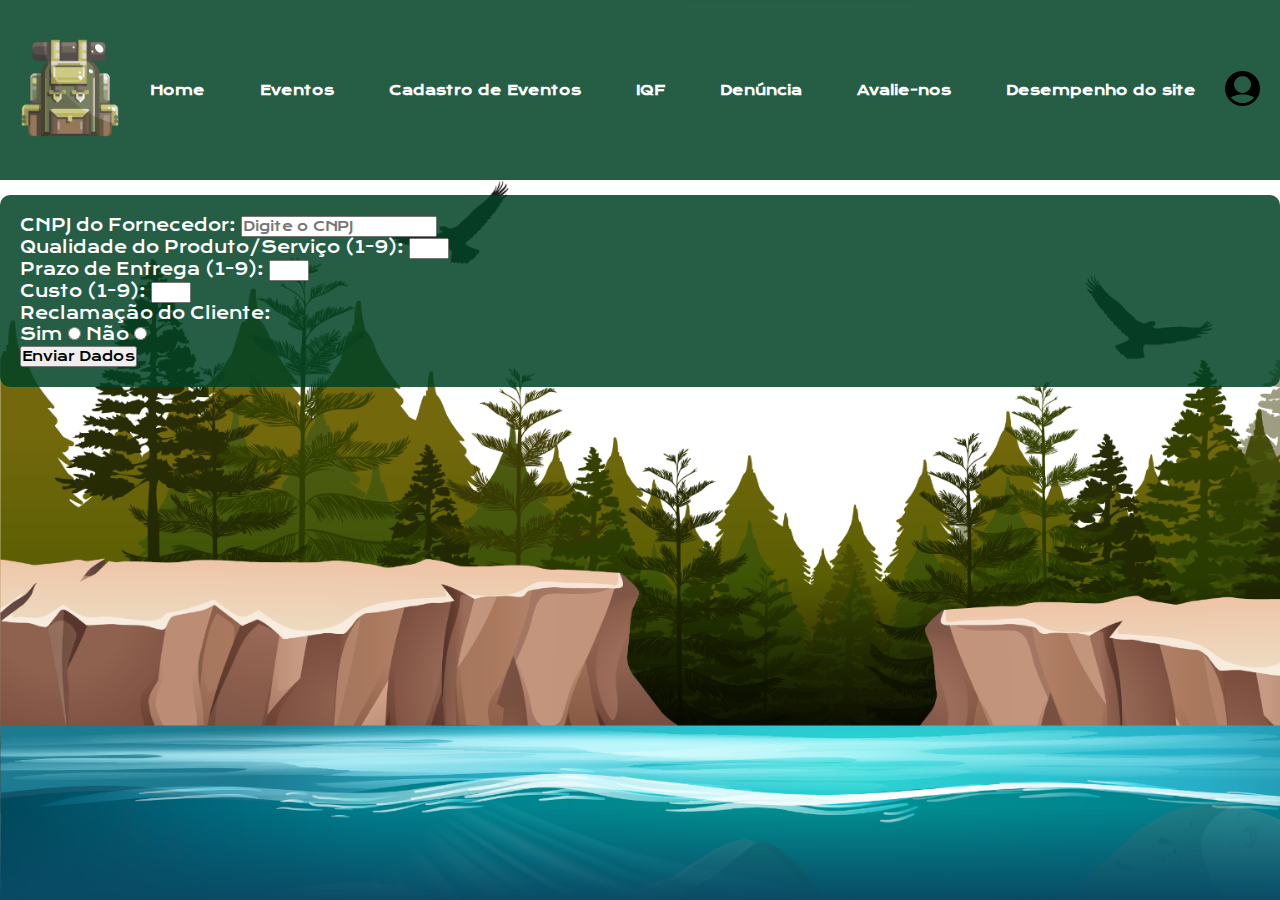
<file: src/front/index.html>
<!DOCTYPE html>
<html lang="en">
<head>
    <meta charset="UTF-8">
    <meta name="viewport" content="width=device-width, initial-scale=1.0">
    <title>Índice de Qualificação do Fornecedor Iqf</title>
    <script src="script.js"></script>
    <link rel="stylesheet" href="home.css">
    <link href="https://cdn.jsdelivr.net/npm/bootstrap@5.3.2/dist/css/bootstrap.min.css" rel="stylesheet" integrity="sha384-T3c6CoIi6uLrA9TneNEoa7RxnatzjcDSCmG1MXxSR1GAsXEV/Dwwykc2MPK8M2HN" crossorigin="anonymous">
    <link rel="stylesheet" href="iqf.css">
     </head>
<body>
    <header class="my_header">

        <div class="my_header_1">
            <a href="#"><img src="home-img/backpack.png" alt="backpack"></a>
        </div>
        <div class="my_header_2">
            <ul>
                <li><strong><a href="home.html">Home</a></strong></li>
                <li><strong><a href="evento.html">Eventos</a></strong></li>
                <li><strong><a href="CadastroFornecedores.html">Cadastro de Eventos</a></strong></li>
                <li><strong><a href="index.html">IQF</a></strong></li>
                <li><strong><a href="SegurancaUsuario.html">Denúncia</a></strong></li>
                <li><strong><a href="avaliacao.html">Avalie-nos</a></strong></li>
                <li><strong><a href="indicador.html">Desempenho do site</a></strong></li>
            </ul>
        </div>
        <script src="https://code.jquery.com/jquery-3.6.0.min.js"></script>
        <script>
            $(document).ready(function () {

                $(".my_header_2 li a").hover(function () {
                    $(this).css("padding", "15px");
                    $(this).css("border-radius", "20px");
                    $(this).css("transition", "all 0.3s");
                }, function () {
                    $(this).css("padding", "");
                    $(this).css("border-radius", "");
                });
            });
        </script>
        <div class="my_header_2_1">

            <div class="dropdown">
                <button class="btn btn-secondary dropdown-toggle" type="button" data-bs-toggle="dropdown"
                    aria-expanded="false">
                    Menu
                </button>
                <ul class="dropdown-menu">
                    <li><strong><a class="dropdown-item" href="home.html">Home</a></strong></li>
                    <li><strong><a class="dropdown-item" href="evento.html">Eventos</a></strong></li>
                    <li><strong><a class="dropdown-item" href="CadastroFornecedores.html">Cadastro de
                                Eventoss</a></strong></li>
                    <li><strong><a class="dropdown-item" href="index.html">IQF</a></strong></li>
                    <li><strong><a class="dropdown-item" href="SegurancaUsuario.html">Denúncia</a></strong></li>
                    <li><strong><a class="dropdown-item" href="avaliacao.html">Avalie-nos</a></strong></li>
                    <li><strong><a class="dropdown-item" href="indicador.html">Desempenho do site</a></strong></li>

                </ul>
            </div>
        </div>

        <div class="my_header_3">
            <a href="usuario.html"><img src="home-img/do-utilizador.png" alt="user-icon"></a>
        </div>

    </header>
            <main class="main_iqf">
                <div class="d-flex justify-content-center">
                    <div class="tabela">
                        <form id="iqfForm" onsubmit="enviarDados(event)">
                            <label for="cnpj">CNPJ do Fornecedor:</label>
                            <input type="text" id="cnpj" placeholder="Digite o CNPJ" maxlength="14" required><br>
                            <label for="quality">Qualidade do Produto/Serviço (1-9):</label>
                            <input type="number" id="quality" min="1" max="9" required><br>
                            <label for="delivery">Prazo de Entrega (1-9):</label>
                            <input type="number" id="delivery" min="1" max="9" required><br>
                            <label for="cost">Custo (1-9):</label>
                            <input type="number" id="cost" min="1" max="9" required><br>
                            <label for="complaint">Reclamação do Cliente:</label>
                            <div>
                                <label for="complaintYes">Sim</label>
                                <input type="radio" id="complaintYes" name="complaint" value="true" required>
                                <label for="complaintNo">Não</label>
                                <input type="radio" id="complaintNo" name="complaint" value="false" required>
                            </div>
                            <button type="submit">Enviar Dados</button>
                        </form>
                    </div>
                        </div>
            </main>

       
    
     <script src="https://cdn.jsdelivr.net/npm/bootstrap@5.3.2/dist/js/bootstrap.bundle.min.js" integrity="sha384-C6RzsynM9kWDrMNeT87bh95OGNyZPhcTNXj1NW7RuBCsyN/o0jlpcV8Qyq46cDfL" crossorigin="anonymous"></script>
 
</body>
</html>
</file>
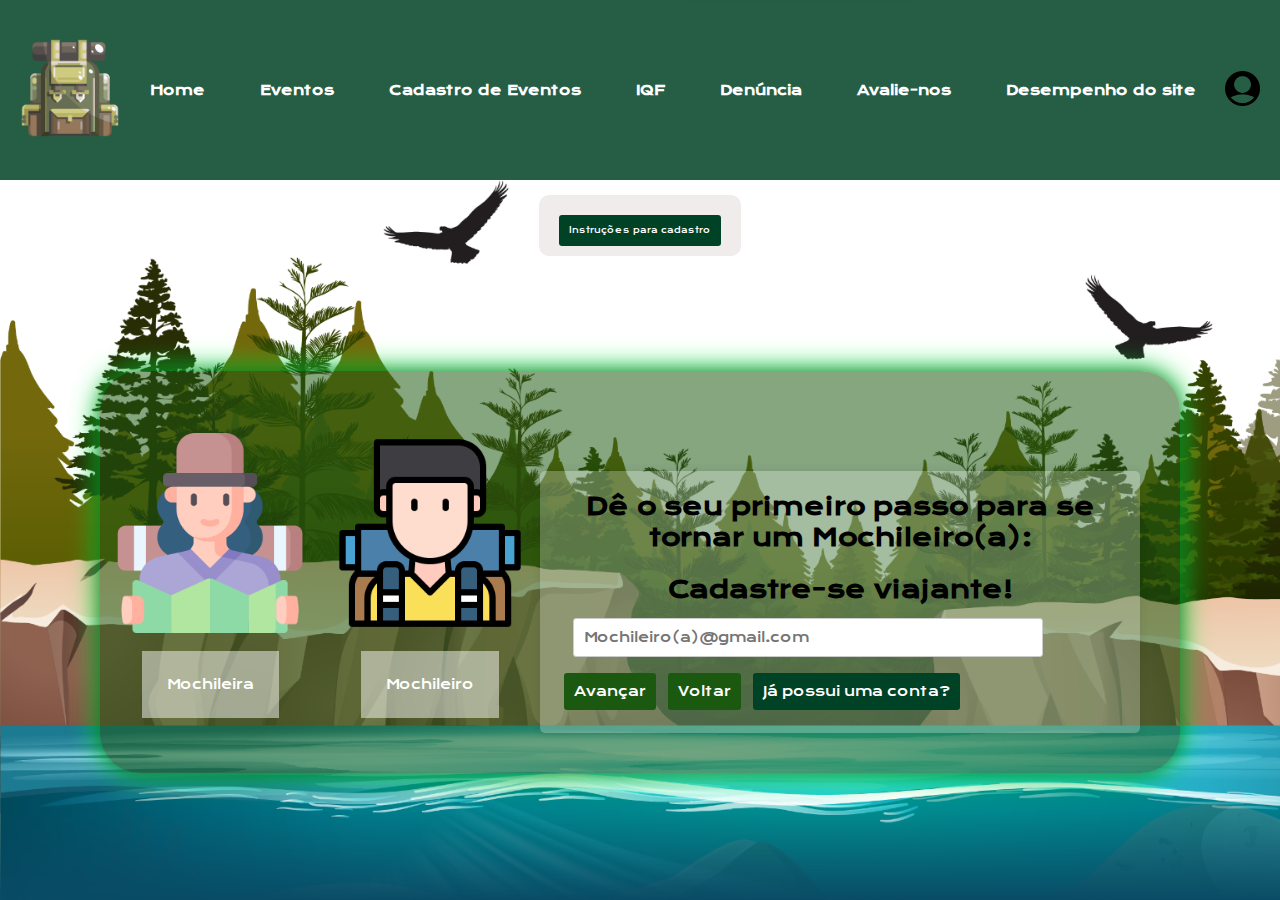
<file: src/front/cadastro.html>
<!DOCTYPE html>
<html lang="pt-br">

<head>
    <meta charset="UTF-8">
    <meta name="viewport" content="width=device-width, initial-scale=1.0">
    <title>Mochileiros On-line - Cadastro</title>

    <link rel="stylesheet" href="cadastro.css">
    <link rel="stylesheet" href="home.css">
    <link href="https://cdn.jsdelivr.net/npm/bootstrap@5.3.2/dist/css/bootstrap.min.css" rel="stylesheet"
        integrity="sha384-T3c6CoIi6uLrA9TneNEoa7RxnatzjcDSCmG1MXxSR1GAsXEV/Dwwykc2MPK8M2HN" crossorigin="anonymous">
</head>

<body class="cadastro-page">
    <header class="my_header">

        <div class="my_header_1">
            <a href="#"><img src="home-img/backpack.png" alt="backpack"></a>
        </div>
        <div class="my_header_2">
            <ul>
                <li><strong><a href="home.html">Home</a></strong></li>
                <li><strong><a href="evento.html">Eventos</a></strong></li>
                <li><strong><a href="CadastroFornecedores.html">Cadastro de Eventos</a></strong></li>
                <li><strong><a href="index.html">IQF</a></strong></li>
                <li><strong><a href="SegurancaUsuario.html">Denúncia</a></strong></li>
                <li><strong><a href="avaliacao.html">Avalie-nos</a></strong></li>
                <li><strong><a href="indicador.html">Desempenho do site</a></strong></li>
            </ul>
        </div>
        <script src="https://code.jquery.com/jquery-3.6.0.min.js"></script>
        <script>
            $(document).ready(function () {

                $(".my_header_2 li a").hover(function () {
                    $(this).css("padding", "15px");
                    $(this).css("border-radius", "20px");
                    $(this).css("transition", "all 0.3s");
                }, function () {
                    $(this).css("padding", "");
                    $(this).css("border-radius", "");
                });
            });
        </script>
        <div class="my_header_2_1">

            <div class="dropdown">
                <button class="btn btn-secondary dropdown-toggle" type="button" data-bs-toggle="dropdown"
                    aria-expanded="false">
                    Menu
                </button>
                <ul class="dropdown-menu">
                    <li><strong><a class="dropdown-item" href="home.html">Home</a></strong></li>
                    <li><strong><a class="dropdown-item" href="evento.html">Eventos</a></strong></li>
                    <li><strong><a class="dropdown-item" href="CadastroFornecedores.html">Cadastro de
                                Eventoss</a></strong></li>
                    <li><strong><a class="dropdown-item" href="index.html">IQF</a></strong></li>
                    <li><strong><a class="dropdown-item" href="SegurancaUsuario.html">Denúncia</a></strong></li>
                    <li><strong><a class="dropdown-item" href="avaliacao.html">Avalie-nos</a></strong></li>
                    <li><strong><a class="dropdown-item" href="indicador.html">Desempenho do site</a></strong></li>

                </ul>
            </div>
        </div>

        <div class="my_header_3">
            <a href="usuario.html"><img src="home-img/do-utilizador.png" alt="user-icon"></a>
        </div>

    </header>

    <div style="display: flex; justify-content: center; align-items: center;">


        <div class="instrucoes-container">
            <button id="mostrar-instrucoes-button">Instruções para cadastro</button>
            <div id="instrucoes-text" class="hidden">
                <h3>Instruções para Cadastro</h3>
                <p>Bem-vindo ao nosso sistema de cadastro no Mochileiros On-line! Para se tornar um Mochileiro(a), siga
                    estas etapas:</p>

                <ol>
                    <li>Escolha o seu gênero: Selecione se você é um <strong>Mochileiro</strong> ou uma
                        <strong>Mochileira</strong> clicando no botão correspondente.
                    </li>

                    <li>Preencha seus dados: Preencha os campos obrigatórios do formulário com as seguintes informações:
                        <ul>
                            <li><strong>Email:</strong> Insira um endereço de email válido, como "mochileiro@gmail.com".
                            </li>
                            <li><strong>CPF:</strong> Digite o seu CPF.</li>
                            <li><strong>Nome:</strong> Informe o seu nome completo.</li>
                            <li><strong>Estado:</strong> Especifique o estado onde você reside.</li>
                            <li><strong>Cidade:</strong> Informe a sua cidade atual.</li>
                            <li><strong>Senha:</strong> Escolha uma senha segura para acessar a sua conta.</li>
                        </ul>
                    </li>

                    <li>Avançar e voltar: Use os botões "Avançar" e "Voltar" para navegar entre os campos do formulário.
                        Certifique-se de preencher todos os campos corretamente.</li>

                    <li>Concluir o cadastro: Quando todos os campos estiverem preenchidos corretamente, o botão
                        "Cadastrar" estará disponível. Clique nele para finalizar o seu cadastro.</li>
                </ol>

                <p>Após o cadastro, você poderá explorar eventos, serviços e muito mais! Se você já possui uma conta,
                    clique no botão "Já possui uma conta?" para fazer login.</p>
            </div>
        </div>
        </section>
    </div>





    <main class="main">
        <div class="main_1">

            <div class="main_1_1">

                <div class="main_1_2">

                    <div>
                        <img src="viajantes/homem.png" alt="">
                    </div>
                    <div class="viajante_mulher"><button>Mochileira</button></div>
                </div>
                <div class="main_1_2">
                    <div class="main_1_2_2">
                        <img src="viajantes/mulher.png" alt="">
                    </div>
                    <div class="viajante_homem"><button>Mochileiro</button></div>
                </div>
            </div>
        </div>

        <div class="container">
            <h2>Dê o seu primeiro passo para se tornar um Mochileiro(a): </h2>
            <br>
            <h2>
                <strong>Cadastre-se viajante!</strong>
            </h2>
            <form id="registration-form" action="minhaConta.html" method="post">
                <input type="text" id="email" name="email" placeholder="Mochileiro(a)@gmail.com" required
                    class="visible">

                <input type="text" id="cpf" name="cpf" placeholder="123.456.789-00">
                <input type="text" id="nome" name="nome" placeholder="Nome do Mochileiro(a)">
                <input type="text" id="estado" name="estado" placeholder="Estado">
                <input type="text" id="cidade" name="cidade" placeholder="Cidade">
                <input type="password" id="senha" name="senha" placeholder="Senha">
                <button id="avancar-button">Avançar</button>
                <button id="voltar-button">Voltar</button>
                <button type="submit" id="cadastrar-button" class="hidden">Cadastrar</button>

                <button id="ja-possui-conta-button"><a href="entrar.html">Já possui uma conta?</a></button>
            </form>

        </div>
    </main>
    <script>
        document.getElementById("mostrar-instrucoes-button").addEventListener("click", function () {
            const instrucoesText = document.getElementById("instrucoes-text");

            if (instrucoesText.style.display === "none" || instrucoesText.style.display === "") {
                instrucoesText.style.display = "block";
                instrucoesText.classList.add("fade-in"); // Adiciona uma classe para a animação
            } else {
                instrucoesText.style.display = "none";
            }
        });

    </script>
    <script>
        document.addEventListener("DOMContentLoaded", function () {
            const form = document.getElementById("registration-form");
            const campos = form.querySelectorAll("input[type='text'], input[type='password']");
            const avancarButton = document.getElementById("avancar-button");
            const voltarButton = document.getElementById("voltar-button");
            const cadastrarButton = document.getElementById("cadastrar-button");
            let campoAtual = 0;

            avancarButton.addEventListener("click", function (event) {
                event.preventDefault();

                if (campoAtual === campos.length - 1) {
                    alert("Clique em 'Cadastrar' para finalizar o cadastro.");
                } else {
                    campos[campoAtual].classList.remove("visible");
                    campoAtual++;

                    if (campoAtual < campos.length) {
                        campos[campoAtual].classList.add("visible");
                    }
                }


                if (campoAtual === 5) {
                    avancarButton.style.display = "none";
                }


                if (campoAtual > 0) {
                    voltarButton.style.display = "block";
                }


                if (campoAtual === campos.length - 1) {
                    cadastrarButton.classList.remove("hidden");
                }
            });

            voltarButton.addEventListener("click", function (event) {
                event.preventDefault();

                if (campoAtual > 0) {
                    campos[campoAtual].classList.remove("visible");
                    campoAtual--;
                    campos[campoAtual].classList.add("visible");
                }


                cadastrarButton.classList.add("hidden");


                avancarButton.style.display = "block";


                if (campoAtual === 0) {
                    voltarButton.style.display = "none";
                }
            });
        });

    </script>

    <script>
        const form = document.getElementById("registration-form");
        const campos = form.querySelectorAll("input[type='text'], input[type='password']");
        const avancarButton = document.getElementById("avancar-button");
        const voltarButton = document.getElementById("voltar-button");
        const jaPossuiContaButton = document.getElementById("ja-possui-conta-button");
        let campoAtual = 0;

        avancarButton.addEventListener("click", function (event) {
            event.preventDefault();

            if (campoAtual === campos.length - 1) {
                alert("Clique em 'Cadastrar' para finalizar o cadastro.");
            } else {
                campos[campoAtual].classList.remove("visible");
                campoAtual++;

                if (campoAtual < campos.length) {
                    campos[campoAtual].classList.add("visible");
                }
            }
        });

        voltarButton.addEventListener("click", function (event) {
            event.preventDefault();

            if (campoAtual > 0) {
                campos[campoAtual].classList.remove("visible");
                campoAtual--;
                campos[campoAtual].classList.add("visible");
            }
        });



    </script>



    <script>
        const viajanteMulherButton = document.querySelector(".viajante_mulher button");
        const viajanteHomemButton = document.querySelector(".viajante_homem button");
        const main = document.querySelector(".main");
        const header = document.querySelector(".my_header");
        const entrarButton = document.getElementById("entrar-button");
        const cadastrarButton = document.getElementById("cadastrar-button");

        const mochileiraImage = document.getElementById("mochileira-image");
        const mochileiroImage = document.getElementById("mochileiro-image");

        viajanteMulherButton.addEventListener("click", function () {
            main.style.backgroundColor = "rgba(129, 37, 235, 0.472)";
            header.style.backgroundColor = "rgba(129, 37, 235, 0.472)";
            entrarButton.style.backgroundColor = "rgba(129, 37, 235, 0.472)";
            cadastrarButton.style.backgroundColor = "rgba(129, 37, 235, 0.472)";


            mochileiraImage.style.display = "block";
            mochileiroImage.style.display = "none";
        });

        viajanteHomemButton.addEventListener("click", function () {
            main.style.backgroundColor = "rgba(1, 149, 255, 0.384)";
            header.style.backgroundColor = "rgba(1, 149, 255, 0.384)";
            entrarButton.style.backgroundColor = "rgba(1, 149, 255, 0.384)";
            cadastrarButton.style.backgroundColor = "rgba(1, 149, 255, 0.384)";


            mochileiroImage.style.display = "block";
            mochileiraImage.style.display = "none";
        });
    </script>



    <script>
        function validarTodasInformacoes() {
            if (
                validarCidadeForm() &&
                validarCidadeServicoForm() &&
                validarEventoForm() &&
                validarFornecedorForm() &&
                validarTipoServicoForm()
            ) {
                alert("Todas as informações foram confirmadas com sucesso!");
                return true;
            }
            alert("Por favor, preencha todos os campos corretamente antes de confirmar as informações.");
            return false;
        }

        function validarCidadeForm() {
            const cidadeInput = document.getElementById("cidade");
            if (cidadeInput.value.trim() === "") {
                alert("Por favor, preencha o campo Cidade do evento.");
                return false;
            }
            return true;
        }

        function validarCidadeServicoForm() {
            const cidadeServicoInput = document.getElementById("cidadeServico");
            if (cidadeServicoInput.value.trim() === "") {
                alert("Por favor, preencha o campo Cidade de prestação de serviço.");
                return false;
            }
            return true;
        }

        function validarEventoForm() {
            const nomeEventoInput = document.getElementById("nomeEvento");
            const descricaoEventoInput = document.getElementById("descricaoEvento");
            const dataEventoInput = document.getElementById("dataEvento");
            const horaEventoInput = document.getElementById("horaEvento");
            const localEventoInput = document.getElementById("localEvento");
            const tipoEventoInput = document.getElementById("tipoEvento");

            if (nomeEventoInput.value.trim() === "" ||
                descricaoEventoInput.value.trim() === "" ||
                dataEventoInput.value === "" ||
                horaEventoInput.value === "" ||
                localEventoInput.value.trim() === "" ||
                tipoEventoInput.value.trim() === "") {
                alert("Por favor, preencha todos os campos do formulário de evento.");
                return false;
            }
            return true;
        }

        function validarFornecedorForm() {
            const nomeEmpresaInput = document.getElementById("nomeEmpresa");
            const contatoInput = document.getElementById("contato");
            const emailInput = document.getElementById("email");
            const localEmpresaInput = document.getElementById("localEmpresa");
            const servicoOferecidoInput = document.getElementById("servicoOferecido");

            if (nomeEmpresaInput.value.trim() === "" ||
                contatoInput.value.trim() === "" ||
                emailInput.value.trim() === "" ||
                localEmpresaInput.value.trim() === "" ||
                servicoOferecidoInput.value.trim() === "") {
                alert("Por favor, preencha todos os campos do formulário de fornecedor.");
                return false;
            }

            const contatoValue = contatoInput.value.replace(/\D/g, ''); 
            if (contatoValue.length !== 11) {
                alert("O campo Contato deve ter 11 dígitos numéricos.");
                return false;
            }

            return true;
        }

        function validarTipoServicoForm() {
            const servicoOferecidoInput = document.getElementById("servicoOferecido");
            if (servicoOferecidoInput.value.trim() === "") {
                alert("Por favor, forneça informações sobre os tipos de serviços oferecidos.");
                return false;
            }
            return true;
        }
    </script>

    <script>
        document.getElementById("registration-form").addEventListener("submit", async function (event) {
            event.preventDefault();

            const email = document.getElementById("email").value;
            const cpf = document.getElementById("cpf").value;
            const nome = document.getElementById("nome").value;
            const estado = document.getElementById("estado").value;
            const cidade = document.getElementById("cidade").value;
            const senha = document.getElementById("senha").value;

            const formData = {
                email: email,
                cpf: cpf,
                nome: nome,
                estado: estado,
                cidade: cidade,
                senha: senha
            };

            try {
                const response = await fetch("http://localhost:8080/cadastros", {
                    method: "POST",
                    headers: {
                        "Content-Type": "application/json",
                    },
                    body: JSON.stringify(formData),
                });

                if (response.status === 200) {
                    alert("Cadastro bem-sucedido!");

                    window.location.href = "home.html";
                } else {
                    alert("Falha ao cadastrar. Verifique os dados e tente novamente.");
                }
            } catch (error) {
                alert("Erro de rede. Tente novamente mais tarde.");
                console.error("Erro de rede: " + error.message);
            }
        });
    </script>





    <script src="https://cdn.jsdelivr.net/npm/@popperjs/core@2.11.8/dist/umd/popper.min.js"
        integrity="sha384-I7E8VVD/ismYTF4hNIPjVp/Zjvgyol6VFvRkX/vR+Vc4jQkC+hVqc2pM8ODewa9r"
        crossorigin="anonymous"></script>
    <script src="https://cdn.jsdelivr.net/npm/bootstrap@5.3.2/dist/js/bootstrap.min.js"
        integrity="sha384-BBtl+eGJRgqQAUMxJ7pMwbEyER4l1g+O15P+16Ep7Q9Q+zqX6gSbd85u4mG4QzX+"
        crossorigin="anonymous"></script>
</body>

</html>
</file>
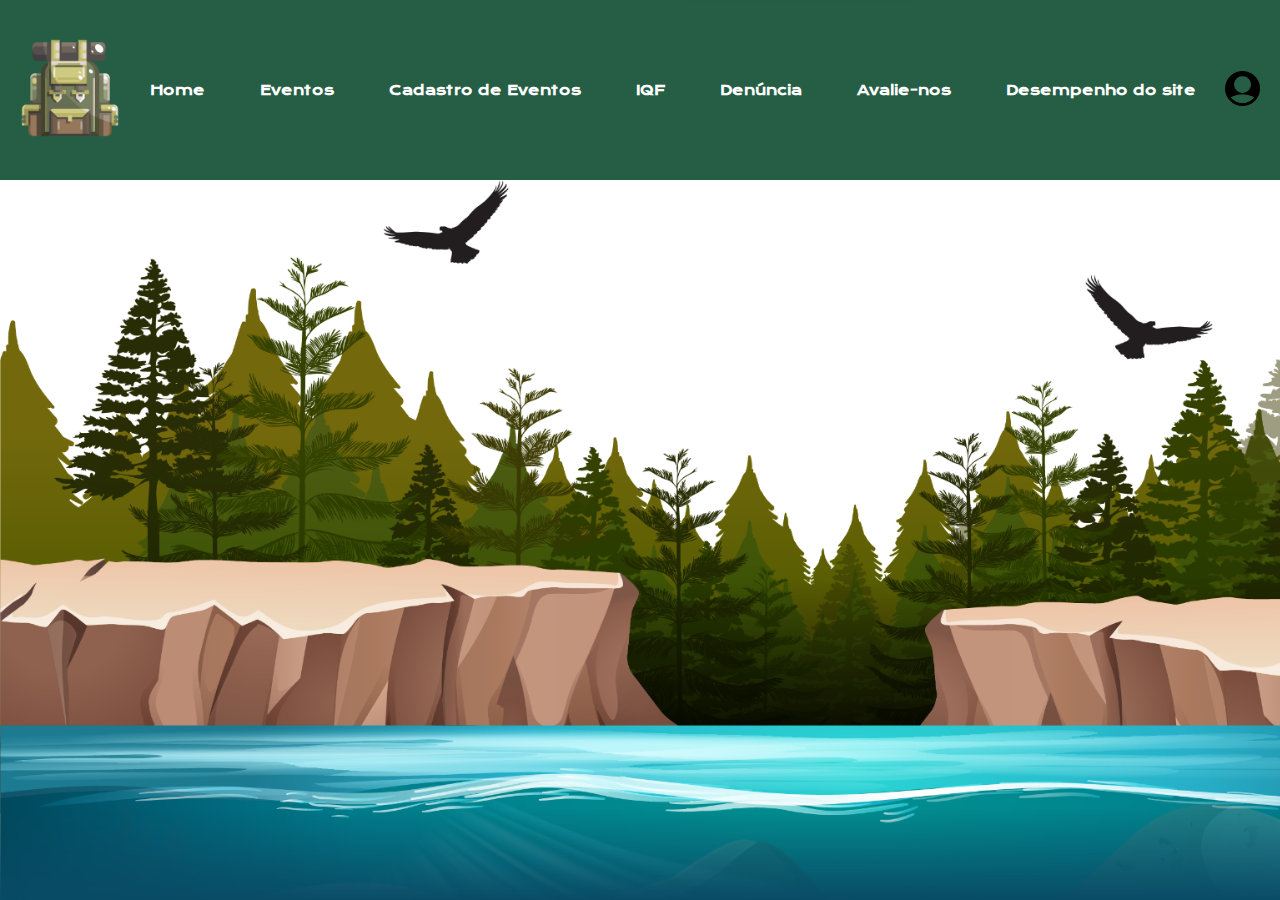
<file: src/front/evento.html>
<!DOCTYPE html>
<html lang="en">

<head>
    <meta charset="UTF-8">
    <meta name="viewport" content="width=device-width, initial-scale=1.0">
    <title>Event Cards</title>
    <link rel="stylesheet" href="evento.css">
    <link rel="stylesheet" href="home.css">
    <link href="https://cdn.jsdelivr.net/npm/bootstrap@5.3.2/dist/css/bootstrap.min.css" rel="stylesheet"
        integrity="sha384-T3c6CoIi6uLrA9TneNEoa7RxnatzjcDSCmG1MXxSR1GAsXEV/Dwwykc2MPK8M2HN" crossorigin="anonymous">
</head>

<body>
    <header class="my_header">

        <div class="my_header_1">
            <a href="#"><img src="home-img/backpack.png" alt="backpack"></a>
        </div>
        <div class="my_header_2">
            <ul>
                <li><strong><a href="home.html">Home</a></strong></li>
                <li><strong><a href="evento.html">Eventos</a></strong></li>
                <li><strong><a href="CadastroFornecedores.html">Cadastro de Eventos</a></strong></li>
                <li><strong><a href="index.html">IQF</a></strong></li>
                <li><strong><a href="SegurancaUsuario.html">Denúncia</a></strong></li>
                <li><strong><a href="avaliacao.html">Avalie-nos</a></strong></li>
                <li><strong><a href="indicador.html">Desempenho do site</a></strong></li>
            </ul>
        </div>
        <script src="https://code.jquery.com/jquery-3.6.0.min.js"></script>
        <script>
            $(document).ready(function () {

                $(".my_header_2 li a").hover(function () {
                    $(this).css("padding", "15px");
                    $(this).css("border-radius", "20px");
                    $(this).css("transition", "all 0.3s");
                }, function () {
                    $(this).css("padding", "");
                    $(this).css("border-radius", "");
                });
            });
        </script>
        <div class="my_header_2_1">

            <div class="dropdown">
                <button class="btn btn-secondary dropdown-toggle" type="button" data-bs-toggle="dropdown"
                    aria-expanded="false">
                    Menu
                </button>
                <ul class="dropdown-menu">
                    <li><strong><a class="dropdown-item" href="home.html">Home</a></strong></li>
                    <li><strong><a class="dropdown-item" href="evento.html">Eventos</a></strong></li>
                    <li><strong><a class="dropdown-item" href="CadastroFornecedores.html">Cadastro de
                                Eventoss</a></strong></li>
                    <li><strong><a class="dropdown-item" href="index.html">IQF</a></strong></li>
                    <li><strong><a class="dropdown-item" href="SegurancaUsuario.html">Denúncia</a></strong></li>
                    <li><strong><a class="dropdown-item" href="avaliacao.html">Avalie-nos</a></strong></li>
                    <li><strong><a class="dropdown-item" href="indicador.html">Desempenho do site</a></strong></li>

                </ul>
            </div>
        </div>

        <div class="my_header_3">
            <a href="usuario.html"><img src="home-img/do-utilizador.png" alt="user-icon"></a>
        </div>

    </header>

    <div id="cards-container"></div>

    

    <script>
        function createCard(eventData) {
            const card = document.createElement('div');
            card.className = 'event-card';
            card.innerHTML = `
                <h3>${eventData.nomeEvento || 'Nome do Evento não especificado'}</h3>
                <p class="event-info">Descrição do evento: ${eventData.descricaoEvento || 'Descrição não especificada'}</p>
                <p class="event-info">Data do evento: ${eventData.dataEvento || 'Data não especificada'}</p>
                <p class="event-info">Hora do evento: ${eventData.horaEvento || 'Hora não especificada'}</p>
                <p class="event-info">Local do evento: ${eventData.localEvento || 'Local não especificado'}</p>
                <p class="event-info">Tipo do evento: ${eventData.tipoEvento || 'Tipo não especificado'}</p>
                <p class="event-info">Nome da empresa: ${eventData.nomeEmpresa || 'Empresa não especificada'}</p>
                <p class="event-info">Contato: ${eventData.contato || 'Contato não especificado'}</p>
                <p class="event-info">E-mail: ${eventData.email || 'E-mail não especificado'}</p>
                <p class="event-info">Local da empresa: ${eventData.localEmpresa || 'Local da empresa não especificado'}</p>
                <p class="event-info">Produto/Serviço que oferece: ${eventData.servicoOferecido || 'Produto/Serviço não especificado'}</p>
            `;
            return card;
        }

        async function updateCards() {
            try {
                const response = await fetch('http://localhost:8080/cadastrofornecedor/listar');
                const data = await response.json();
                const cardsContainer = document.getElementById('cards-container');

                cardsContainer.innerHTML = '';

                data.forEach(eventData => {
                    const card = createCard(eventData);
                    cardsContainer.appendChild(card);
                });
            } catch (error) {
                console.error('Erro ao buscar dados do servidor:', error);
            }
        }


        setInterval(updateCards, 10000);


        updateCards();
    </script>


    <script src="https://cdn.jsdelivr.net/npm/@popperjs/core@2.11.8/dist/umd/popper.min.js"
        integrity="sha384-I7E8VVD/ismYTF4hNIPjVp/Zjvgyol6VFvRkX/vR+Vc4jQkC+hVqc2pM8ODewa9r"
        crossorigin="anonymous"></script>
    <script src="https://cdn.jsdelivr.net/npm/bootstrap@5.3.2/dist/js/bootstrap.min.js"
        integrity="sha384-BBtl+eGJRgqQAUMxJ7pMwbEyER4l1g+O15P+16Ep7Q9Q+zqX6gSbd85u4mG4QzX+"
        crossorigin="anonymous"></script>
</body>

</html>
</file>
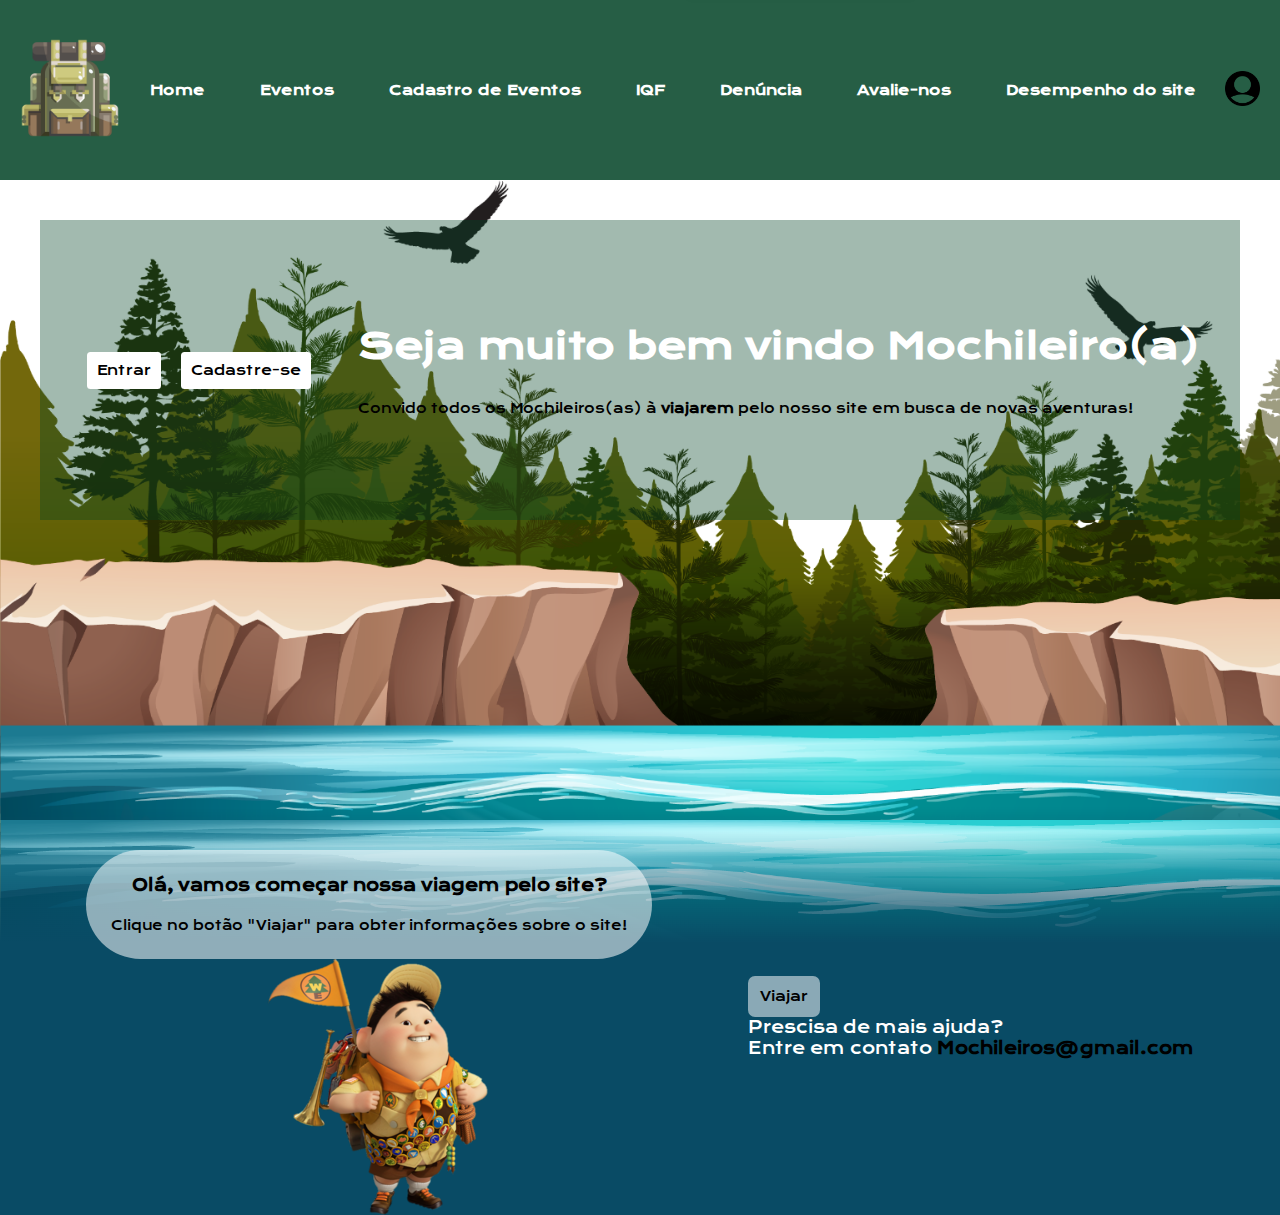
<file: src/front/home.html>
<!DOCTYPE html>
<html lang="pt-br">

<head>
    <meta charset="UTF-8">
    <meta name="viewport" content="width=device-width, initial-scale=1.0">
    <title>Home</title>
    <link rel="stylesheet" href="home.css">
    <link href="https://cdn.jsdelivr.net/npm/bootstrap@5.3.2/dist/css/bootstrap.min.css" rel="stylesheet"
        integrity="sha384-T3c6CoIi6uLrA9TneNEoa7RxnatzjcDSCmG1MXxSR1GAsXEV/Dwwykc2MPK8M2HN" crossorigin="anonymous">
</head>

<body>

    <header class="my_header">

        <div class="my_header_1">
            <a href="#"><img src="home-img/backpack.png" alt="backpack"></a>
        </div>
        <div class="my_header_2">
            <ul>
                <li><strong><a href="home.html">Home</a></strong></li>
                <li><strong><a href="evento.html">Eventos</a></strong></li>
                <li><strong><a href="CadastroFornecedores.html">Cadastro de Eventos</a></strong></li>
                <li><strong><a href="index.html">IQF</a></strong></li>
                <li><strong><a href="SegurancaUsuario.html">Denúncia</a></strong></li>
                <li><strong><a href="avaliacao.html">Avalie-nos</a></strong></li>
                <li><strong><a href="indicador.html">Desempenho do site</a></strong></li>
            </ul>
        </div>
        <script src="https://code.jquery.com/jquery-3.6.0.min.js"></script>
        <script>
            $(document).ready(function () {

                $(".my_header_2 li a").hover(function () {
                    $(this).css("padding", "15px");
                    $(this).css("border-radius", "20px");
                    $(this).css("transition", "all 0.3s");
                }, function () {
                    $(this).css("padding", "");
                    $(this).css("border-radius", "");
                });
            });
        </script>
        <div class="my_header_2_1">

            <div class="dropdown">
                <button class="btn btn-secondary dropdown-toggle" type="button" data-bs-toggle="dropdown"
                    aria-expanded="false">
                    Menu
                </button>
                <ul class="dropdown-menu">
                    <li><strong><a class="dropdown-item" href="home.html">Home</a></strong></li>
                    <li><strong><a class="dropdown-item" href="evento.html">Eventos</a></strong></li>
                    <li><strong><a class="dropdown-item" href="CadastroFornecedores.html">Cadastro de
                                Eventoss</a></strong></li>
                    <li><strong><a class="dropdown-item" href="index.html">IQF</a></strong></li>
                    <li><strong><a class="dropdown-item" href="SegurancaUsuario.html">Denúncia</a></strong></li>
                    <li><strong><a class="dropdown-item" href="avaliacao.html">Avalie-nos</a></strong></li>
                    <li><strong><a class="dropdown-item" href="indicador.html">Desempenho do site</a></strong></li>

                </ul>
            </div>
        </div>

        <div class="my_header_3">
            <a href="usuario.html"><img src="home-img/do-utilizador.png" alt="user-icon"></a>
        </div>

    </header>


    <section class="my_section">
        <div class="my_section_1">
            <button><a href="entrar.html">Entrar</a></button>
            <button><a href="cadastro.html">Cadastre-se</a></button>
        </div>
        <div class="my_section_2">
            <h2><strong>Seja muito bem vindo Mochileiro(a)</strong></h2>
            <br>
            <p>Convido todos os Mochileiros(as) à <strong>viajarem</strong> pelo nosso site em busca de novas aventuras!
            </p>
        </div>
    </section>


    <main class="main_home">
        <div class="main_1">
            <div>
                <div class="cartoon">
                    <h4><strong>Olá, vamos começar nossa viagem pelo site?</strong></h4>
                    <br>
                    <p>Clique no botão "Viajar" para obter informações sobre o site!</p>
                </div>
                <img class="img-responsive" id="personagemImage" src="personagem/up-home.ico" alt="">

                <img class="img-responsive" id="novaImagem" src="personagem/up-abertura-transformed.ico" alt=""
                    style="display: none;">
            </div>
            <div class="cartoon_button">
                <button id="viajarButton">Viajar</button>
                <p>Prescisa de mais ajuda? </p>
                <p>Entre em contato <strong style="color: black;">Mochileiros@gmail.com</strong></p>

                <div id="explicacao" class="cartoon_button_description" style="display: none;">
                    <div>
                        <h6>Página Inicial (Home):</h6>
                        <p>
                            A porta de entrada do site, fornecendo informações gerais, onde os visitantes iniciam sua jornada.
                        </p>
                        <br>
                    
                        <h6>Eventos</h6>
                        <p>
                            Aqui são registrados todos os eventos que foram cadastrados pelos usuários.
                        </p>
                    
                        <h6>Cadastro de Eventos:</h6>
                        <p>
                            Uma seção para que os usuários possam cadastrar eventos, inserindo detalhes como nome, descrição, data, hora, local e tipo do evento.
                        </p>
                        <br>
                    
                        <h6>Avalie-nos:</h6>
                        <p>
                            Uma área onde os usuários podem compartilhar avaliações sobre os serviços do site, indicando seu sexo, faixa etária, nível de satisfação e se recomendariam os serviços.
                        </p>
                    
                        <h6>Desempenho do site</h6>
                        <p>
                            Mostra o desempenho total do site, exibindo estatísticas e indicadores que oferecem insights sobre a eficácia e popularidade da plataforma.
                        </p>
                        
                        <h6>IQF:</h6>
                        <p>
                            Seção destinada ao IQF (nome a ser definido), possivelmente relacionada a métricas específicas ou funcionalidades especiais.
                        </p>
                    
                        <h6>Denúncia:</h6>
                        <p>
                            Permite que os usuários façam denúncias ou relatem problemas de segurança, contribuindo para a manutenção de um ambiente seguro.
                        </p>
                    </div>
                    
                </div>

            </div>
        </div>


    </main>




    <script src="https://code.jquery.com/jquery-3.6.0.min.js"></script>
    <script>
        // Adicione um evento de clique ao botão "Viajar"
        const viajarButton = document.getElementById("viajarButton");
        const explicacao = document.getElementById("explicacao");
        const personagemImage = document.getElementById("personagemImage");
        const novaImagem = document.getElementById("novaImagem");

        viajarButton.addEventListener("click", function () {
            // Verifica se a explicação está visível
            if (explicacao.style.display === "none") {
                // Desloca suavemente o conteúdo para a esquerda
                $(".cartoon").animate({ marginLeft: "-1000px" }, 2000);
                // Exibe a explicação lentamente
                $(explicacao).fadeIn(2000);
                // Alterna para a nova imagem
                personagemImage.style.display = "none";
                novaImagem.style.display = "block";
            } else {
                // Oculta a explicação
                explicacao.style.display = "none";
                // Desloca o conteúdo de volta para a posição original
                $(".cartoon").animate({ marginLeft: "0" }, 1500);
                // Alterna de volta para a imagem original
                personagemImage.style.display = "block";
                novaImagem.style.display = "none";
            }
        });
    </script>






    <script src="https://cdn.jsdelivr.net/npm/@popperjs/core@2.11.8/dist/umd/popper.min.js"
        integrity="sha384-I7E8VVD/ismYTF4hNIPjVp/Zjvgyol6VFvRkX/vR+Vc4jQkC+hVqc2pM8ODewa9r"
        crossorigin="anonymous"></script>
    <script src="https://cdn.jsdelivr.net/npm/bootstrap@5.3.2/dist/js/bootstrap.min.js"
        integrity="sha384-BBtl+eGJRgqQAUMxJ7pMwbEyER4l1g+O15P+16Ep7Q9Q+zqX6gSbd85u4mG4QzX+"
        crossorigin="anonymous"></script>
</body>

</html>
</file>
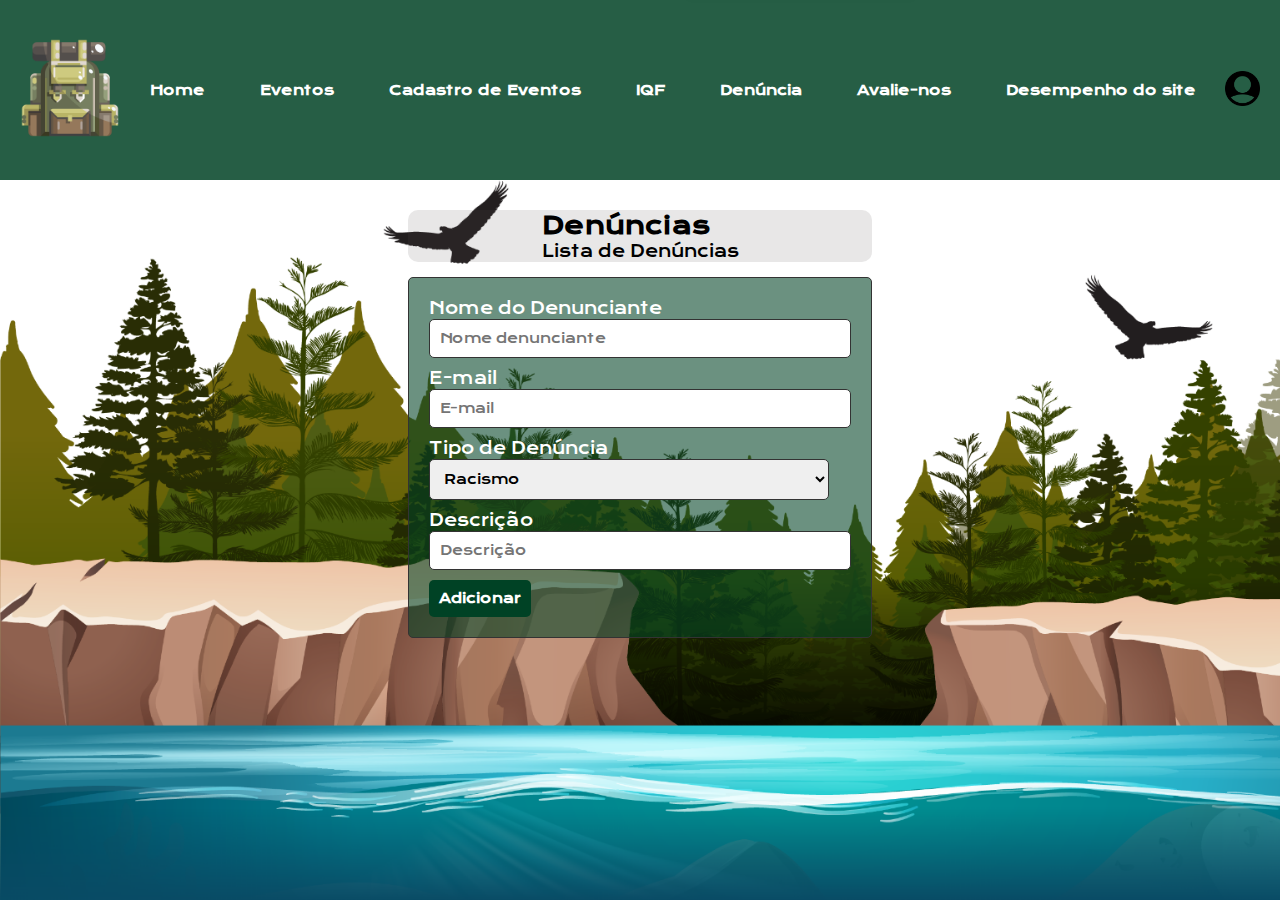
<file: src/front/SegurancaUsuario.html>
<!DOCTYPE html>
<html lang="en">

<head>
    <meta charset="UTF-8">
    <meta name="viewport" content="width=device-width, initial-scale=1.0">
    <script src="SegurancaUsuario.js"></script>
    <link href="https://cdn.jsdelivr.net/npm/bootstrap@5.3.2/dist/css/bootstrap.min.css" rel="stylesheet"
        integrity="sha384-T3c6CoIi6uLrA9TneNEoa7RxnatzjcDSCmG1MXxSR1GAsXEV/Dwwykc2MPK8M2HN" crossorigin="anonymous">
    <link rel="stylesheet" href="SegurancaUsuario.css">
    <link rel="stylesheet" href="home.css">
    <title>Segurança do Usuario</title>
</head>

<body>
    <header class="my_header">

        <div class="my_header_1">
            <a href="#"><img src="home-img/backpack.png" alt="backpack"></a>
        </div>
        <div class="my_header_2">
            <ul>
                <li><strong><a href="home.html">Home</a></strong></li>
                <li><strong><a href="evento.html">Eventos</a></strong></li>
                <li><strong><a href="CadastroFornecedores.html">Cadastro de Eventos</a></strong></li>
                <li><strong><a href="index.html">IQF</a></strong></li>
                <li><strong><a href="SegurancaUsuario.html">Denúncia</a></strong></li>
                <li><strong><a href="avaliacao.html">Avalie-nos</a></strong></li>
                <li><strong><a href="indicador.html">Desempenho do site</a></strong></li>
            </ul>
        </div>
        <script src="https://code.jquery.com/jquery-3.6.0.min.js"></script>
        <script>
            $(document).ready(function () {

                $(".my_header_2 li a").hover(function () {
                    $(this).css("padding", "15px");
                    $(this).css("border-radius", "20px");
                    $(this).css("transition", "all 0.3s");
                }, function () {
                    $(this).css("padding", "");
                    $(this).css("border-radius", "");
                });
            });
        </script>
        <div class="my_header_2_1">

            <div class="dropdown">
                <button class="btn btn-secondary dropdown-toggle" type="button" data-bs-toggle="dropdown"
                    aria-expanded="false">
                    Menu
                </button>
                <ul class="dropdown-menu">
                    <li><strong><a class="dropdown-item" href="home.html">Home</a></strong></li>
                    <li><strong><a class="dropdown-item" href="evento.html">Eventos</a></strong></li>
                    <li><strong><a class="dropdown-item" href="CadastroFornecedores.html">Cadastro de
                                Eventoss</a></strong></li>
                    <li><strong><a class="dropdown-item" href="index.html">IQF</a></strong></li>
                    <li><strong><a class="dropdown-item" href="SegurancaUsuario.html">Denúncia</a></strong></li>
                    <li><strong><a class="dropdown-item" href="avaliacao.html">Avalie-nos</a></strong></li>
                    <li><strong><a class="dropdown-item" href="indicador.html">Desempenho do site</a></strong></li>

                </ul>
            </div>
        </div>

        <div class="my_header_3">
            <a href="usuario.html"><img src="home-img/do-utilizador.png" alt="user-icon"></a>
        </div>

    </header>
    <main class="main_denuncia">
        <div>
            <div class="title">
                <div>
                    <h2>Denúncias</h2>
                    <span>Lista de Denúncias</span>
                </div>
            </div>
            <div class="cards">
                <div class="lineImput">
                    <label>Nome do Denunciante</label>
                    <input type="text" id="nome" placeholder="Nome denunciante">
                </div>
                <div class="lineImput">
                    <label>E-mail</label>
                    <input type="text" id="email" placeholder="E-mail">
                </div>
                <div class="lineImput">
                    <label>Tipo de Denúncia</label>
                    <select id="tipo-denuncia">
                        <option>Racismo</option>
                        <option>Violência ou discriminação contra mulheres</option>
                        <option>Intolerancia Religiosa</option>
                        <option>Xenofobia</option>
                        <option>Maus tratos contra animais</option>
                    </select>
                </div>
                <div class="lineImput">
                    <label>Descrição</label>
                    <input type="text" id="descricao" placeholder="Descrição">
                </div>
                <button onclick="enviarDenuncia()">Adicionar</button>
            </div>
        </div>





    </main>

    <script>

        $(document).ready(function () {
            $(".my_header_2 li a").hover(function () {
                $(this).css("padding", "15px");
                $(this).css("border-radius", "20px");
                $(this).css("transition", "all 0.3s");
            }, function () {
                $(this).css("padding", "");
                $(this).css("border-radius", "");
            });
        });


        document.getElementById("adicionarDenuncia").addEventListener("click", enviarDenuncia);


        async function enviarDenuncia() {
            const nome = document.getElementById('nome').value;
            const email = document.getElementById('email').value;
            const tipoDenuncia = document.getElementById('tipo-denuncia').value;
            const descricao = document.getElementById('descricao').value;

            const denuncia = {
                nomeDenunciante: nome,
                email: email,
                tipoDenuncia: tipoDenuncia,
                descricao: descricao
            };

            try {
                const response = await fetch("http://localhost:8080/denuncia", {
                    method: 'POST',
                    headers: {
                        'Content-Type': 'application/json',
                    },
                    body: JSON.stringify(denuncia),
                });

                if (response.ok) {
                    alert('Dados enviados com sucesso!');
                    console.log('Denúncia enviada com sucesso!');

                    getAPI(url);
                } else {
                    alert('Erro ao enviar dados!');
                    console.error('Erro ao enviar a denúncia:', response.statusText);
                }
            } catch (error) {
                console.error('Erro durante a requisição:', error);
            }
        }
    </script>

</body>

</html>
</file>
<file: src/front/home.css>
/*------------------------------------------------------  CONFIGURAÇÕES GERAIS INICIO  ------------------------------------------------------*/
@import url('https://fonts.googleapis.com/css2?family=Krona+One&family=Montserrat:wght@400;600&display=swap');

* {
    margin: 0;
    padding: 0;
    font-family: 'Krona One', sans-serif;
}

body {
    background-image: url(Imagens/floresta.png);
    background-size: cover;

    background-repeat: no-repeat;

    background-attachment: fixed;

}

/*--------------------------------------------------------  CONFIGURAÇÕES GERAIS FIM  --------------------------------------------------------*/



/*------------------------------------------------------  CONFIGURAÇÕES HEADER INICIO  ------------------------------------------------------*/

.my_header_2 a{
    text-decoration: none;
    color: rgb(255, 255, 255);
}

.my_header li:hover{
    box-shadow: 0 0 20px rgba(0, 0, 0, 0.5),
    0 0 30px #0042255d;
}
.my_header {
    font-size: 0.85rem;
    background-color: #004225d9;
    display: flex;
    justify-content: space-evenly;
    align-items: center;
    height: 180px;
    font-family: 'Krona One', sans-serif;
}

.my_header_1 img {
    width: 100px;
    height: 100px;
}

.my_header_2 ul {
    display: flex;
    flex-wrap: wrap;
    justify-content: center;
    align-items: center;
    gap: 35px;
    list-style: none;
}

.my_header_2 li {
    padding: 10px;
}

.my_header_2 li:hover {
    background-color: rgba(255, 255, 255, 0.427);
    padding: 15px;
    border-radius: 20px;
    box-shadow: 0 0 10px rgba(255, 255, 255, 0.997); 
    transition: box-shadow 0.3s ease-in-out; 
}


.my_header_3 img {
    width: 35px;
    height: 35px;
}

.dropdown button {
    background-color: #004225;
}

.dropdown button:hover {
    background-color: #004225;
}


@media (min-width: 0px) and (max-width: 650px) {
    .my_header {
        flex-direction: column;
        height: auto;

    }

    .my_header_2 ul {
        display: none;
    }

    .my_header_2_1 {
        margin: 20px;
    }

    .my_header_2 li {
        padding: 10px;
    }
}

@media (min-width: 650px) and (max-width: 50000px) {
    .my_header_2_1 {
        display: none;
    }

}



/*--------------------------------------------------------  CONFIGURAÇÕES HEADER FIM  --------------------------------------------------------*/



/*--------------------------------------------------------  CONFIGURAÇÕES SECTION INICIO  --------------------------------------------------------*/

.my_section_1 button:hover{
    background-color: #004225;
    padding: 15px;
}

.my_section {
    background-color: #0042255d;
    margin: 40px;
    height: 300px;
    display: flex;
    justify-content: space-evenly;
    align-items: center;
}
.my_section a{
    color: black;
    text-decoration: none;
    font-family: 'Krona One', sans-serif;
    
}
.my_section a:hover{
    color: white;

}

.my_section button {
    padding: 10px;
    margin: 7.5px;
    background-color: white;
    border: none;
    border-radius: 3.5px;
}


.my_section_2 {

    font-family: 'Krona One', sans-serif;
    font-size: 1.5rem;
    color: white;

}

@media (min-width: 0px) and (max-width: 650px) {
    .my_section {
        margin: 35px 0px;
        height: auto;
    }

    .my_section {
        text-align: center;
        
        display: flex;
        flex-direction: column;

        align-items: center;
    
    }

    .my_section_2 h2,
    .my_section_2 p {
        text-align: center;

    }
}

/*--------------------------------------------------------  CONFIGURAÇÕES SECTION FIM  --------------------------------------------------------*/


.my_home{
display: flex;
justify-content: center;
align-items: center;
}

.my_home button{
    border: none;
    padding: 15px;
    background-color: blue;
}

.my_home a{
    text-decoration: none;
    color: black;
}

/*--------------------------------------------------------  CONFIGURAÇÕES MAIN INICIO  ---------------------------------------------------------*/




.main_home{
    margin-top: 300px;
    height: auto;
    background-image: url(Imagens/Captura\ de\ tela\ 2023-10-15\ 111714.png);


}

.main_1{
    display: flex;
    justify-content: space-evenly;
    align-items: center;
}

.cartoon{
    background-color: rgba(255, 255, 255, 0.546);
    padding: 25px;
    border-radius: 60px;
    margin-right: 10px;
    margin-top: 30px;
    
}

.cartoon h5, p{

    font-size: 0.8rem;
    color: black;
}
.cartoon_button button{
    padding: 12px;
    border-radius: 7px;
    border: none;
    background-color: rgba(255, 255, 255, 0.527);
}
.cartoon_button h6{
    color: black;
}

.cartoon_button button:hover{

    background-color: #00f7ff88;
}

.cartoon_button p{
    font-size: 1rem;
    color: white;
}

.cartoon_button_description{
    background-color: #0042255d;
    padding: 10px;
    border-radius: 10px;
    width: auto;
    margin: 10px 15px;
    
}


 .cartoon {
    max-width: 100%;
    text-align: center;
}


.img-responsive {
    max-width: 100%;
    height: auto;
    display: block;
    margin: 0 auto;
}



/*--------------------------------------------------------  CONFIGURAÇÕES MAIN FIM  ------------------------------------------------------------*/

/*-------------------------------------- footer inicio --------------------------------------*/

/* --------------------------------------footer fim --------------------------------------*/
</file>
<file: src/front/iqf.css>
.main_iqf{
    margin-top: 15px;

}
.tabela{
    background-color: #004225d9;
    color: white;
    border-radius: 10px;
    padding: 20px;
}
</file>
<file: src/front/cadastro.css>
/*.cadastro-page {
    background-image: none;
     Anule o plano de fundo da página de cadastro 
}
*/
.container {


    margin-top: 100px;
    padding: 20px;
    background-color: #ffffff40;
    border-radius: 5px;
    box-shadow: 0 0 10px rgba(0, 0, 0, 0.1);
    margin-bottom: 40px;
}

.main {

    margin: 100px;
    display: flex;
    justify-content: center;
    align-items: center;
    background-color: #1c591088;
    border-radius: 40px;
    width: auto;
    padding-right: 40px;

    box-shadow: 0 0 20px rgba(0, 0, 0, 0.5),
        0 0 30px rgb(0, 255, 60);


}

.navigation-button {
    display: inline-block;
    margin-right: 10px;
}


.main_1 img {
    width: 200px;
    height: 200px;
    margin: 10px;
}

.main_1 {
    background-color: transparent;
}

.main button:hover {
    box-shadow: 0 0 20px rgba(0, 0, 0, 0.5),
        0 0 30px rgb(255, 255, 255);
    padding: 12px;
}

h2 {
    text-align: center;
}

label {
    display: block;
    margin-bottom: 5px;
}

input[type="text"] {
    width: 100%;
    padding: 10px;
    margin-bottom: 10px;
    border: 1px solid #ccc;
    border-radius: 3px;
}

input[type="password"] {
    width: 100%;
    padding: 10px;
    margin-bottom: 10px;
    border: 1px solid #ccc;
    border-radius: 3px;
}

input[type="submit"] {
    background-color: #007bff;
    color: #fff;
    padding: 10px 20px;
    border: none;
    border-radius: 3px;
    cursor: pointer;
}

input[type="submit"]:hover {
    background-color: #0056b3;
}

.container button {
    margin: 3.5px;
    border: none;
    padding: 10px;
    background-color: #004225;
}

.container input {
    margin: 12.5px;
}

.container a {
    text-decoration: none;
    color: rgb(255, 255, 255);
}

.container input {
    width: 80%;
}

.main_1_1 {
    display: flex;
    justify-content: center;
    align-items: center;
}

.my_header_2 a {
    text-decoration: none;
    color: black;
}


.main_1_2 {
    text-align: center;

    display: flex;
    flex-direction: column;
    align-items: center;
}

.main_1_2 button {
    padding: 10px;
    background-color: transparent;
}

.viajante_mulher {
    background-color: rgba(255, 255, 255, 0.485);
    padding: 10px;

    margin: 3px;
}

.viajante_homem button {
    border: none;
}

.viajante_mulher button {
    border: none;
}

.viajante_homem {
    background-color: rgba(255, 255, 255, 0.485);
    padding: 10px;
    margin: 3px;

}


@media (max-width: 1000px) {

    .main {
        flex-direction: column;
    }

    .container {
        flex-direction: column;
    }

}

@media (max-width: 700px) {
    .main {
        margin: 20px;
    }

    .main img,
    .main button {
        border: none;
        margin: 3px;
        width: 80px;
        height: 80px;
        font-size: 0.5rem;
    }

    .container {
        padding: 10px;
        width: 90%;
    }

    input[type="text"],
    input[type="password"] {
        width: 100%;
    }

    .container button {
        margin: 5px;
        padding: 5px;
        font-size: 0.5rem;
    }
}


input[type="text"],
input[type="password"] {
    display: none;

}

input[type="text"].visible,
input[type="password"].visible {
    display: block;
    animation: slide-in 0.5s ease-in-out forwards;
}

@keyframes slide-in {
    0% {
        transform: translateX(100%);
        opacity: 0;
    }

    100% {
        transform: translateX(0);
        opacity: 1;
    }
}

button {
    margin: 5px;
    padding: 10px;
    background-color: #007bff;
    color: #fff;
    border: none;
    border-radius: 3px;
    cursor: pointer;
}

button:hover {
    background-color: #0056b3;
}

#avancar-button,
#voltar-button {
    background-color: #1c5910;

}

#cadastrar-button,
#ja-possui-conta-button {
    background-color: #004225;

    text-decoration: none;
    color: rgb(255, 255, 255);
}


.instrucoes {
    background-color: rgba(255, 255, 255, 0.483);
    width: auto;
    display: flex;
    justify-content: space-evenly;
    align-items: center;
    margin-top: 40px;
    border-radius: 10px;
    font-size: 0.7rem;

}


@media screen and (max-width: 900px) {
    .up-img {
        display: none;
    }

}



.hidden {
    display: none;

}


.fade-in {
    animation: fadeIn 5s;
}

@keyframes fadeIn {
    0% {
        opacity: 0;
    }

    100% {
        opacity: 1;
    }
}




.instrucoes-container {
    background-color: rgba(229, 223, 223, 0.58);
    width: auto;
    font-size: 0.7rem;
    display: flex;
    flex-direction: column;
    align-items: center;
    text-align: center;
    margin: 15px;
    border-radius: 10px;
}

.instrucoes-container button {
    background-color: #004225;
    margin: 20px;
    margin-bottom: 10px;
    font-size: 0.5rem;
}


#instrucoes-text {
    max-width: 100%;
}


.fade-in {
    animation: fadeIn 0.5s;
}

@keyframes fadeIn {
    from {
        opacity: 0;
    }

    to {
        opacity: 1;
    }
}
</file>
<file: src/front/evento.css>
.event-header {
    background-color: #da1313;
    color: #fff;
    display: flex;
    justify-content: space-between;
    padding: 10px;
    align-items: center;
}

.event-header-1 img {
    width: 24px;
    height: 24px;
}

.event-header-2 ul {
    list-style: none;
    display: flex;
    padding: 0;
    margin: 0;
}

.event-header-2 li {
    margin-right: 20px;
}

.event-header-2-1 .dropdown-toggle {
    background-color: transparent;
    color: #fff;
    border: none;
    cursor: pointer;
}

.event-header-2-1 .dropdown-menu {
    background-color: #333;
}


#cards-container {
    display: flex;
    flex-wrap: wrap;
    justify-content: space-between;
    max-width: 1200px;
    margin: 0 auto;
    padding: 20px;
}

.event-card {
    background-color: #ffffffb8;
    border: 1px solid #ccc;
    border-radius: 5px;
    box-shadow: 0 4px 6px rgba(0, 0, 0, 0.1);
    width: calc(33.33% - 20px);
    margin-bottom: 20px;
    padding: 10px;
    font-size: 14px;
    color: rgba(255, 255, 255, 0.427); 
}

.event-card :hover{
    background-color: #004225d9;
    color: white;
}

.event-card h3 {
    background-color: #004225ac;
    color: #fff;
    padding: 10px;
    margin: 0;
    border-top-left-radius: 5px;
    border-top-right-radius: 5px;
}

.event-info {
    margin: 0;
    padding: 5px 0;
}


@media (max-width: 768px) {
    .event-card {
        width: 100%;
    }
}


.event-card {
    background-color: #fff;
    border-radius: 10px;
    padding: 20px;
    box-shadow: 0 4px 6px rgba(0, 0, 0, 0.1);
    transition: box-shadow 0.3s, background-color 0.3s;
}


.event-card:hover {
    background-color: #78797788;
    box-shadow: 0 12px 24px rgba(255, 255, 255, 0.4), 0 0 40px rgba(255, 223, 186, 0.6);
    color: #fff;
}
</file>
<file: src/front/SegurancaUsuario.css>
main{
    padding: 30px 50px;
}
.title{
    background-color: rgba(85, 82, 82, 0.139);
    border-radius: 10px;
    display: flex;
    justify-content: center;
    align-items: center;
}

.cards {
    background-color: #00422594;
    color: white;
    border: 1px solid #333;
    padding: 20px;
    margin-top: 15px;
    border-radius: 5px;
}

.lineImput {
    display: grid;
    margin-bottom: 10px;
}

input, select{
    padding: 10px;
    border: 1px solid #333;
    border-radius: 5px;
    outline: 0;
}

button{
    border: 0px;
    padding: 10px;
    outline: 0;
    background-color: #004225;
    color: #FFFFFF;
    border-radius: 5px;
    font-weight: bold;
}

button:hover{
    background-color: #002c19;
}

.content{
    margin-top: 15px;
}

table{
    border-collapse: collapse;
    border: 1px solid #333;
    width: 100%;
}

table th{
    background-color: rgb(214,214,214);
}

table td{
    background-color: #FFFFFF;
}

table th, td{
    padding: 1px 5px;
    text-align: left;
}

.center{
    text-align: center;
}

/*botao de excluir*/
.excluir-button {
    display: inline-block;
    padding: 0;  
    border: none;  
    background: none;  
}

.excluir-button img {
    width: 30px;
    height: 30px;
    vertical-align: middle;
}

.cards input, select{
    width: 400px
}

.main_denuncia{
    display: flex;
    justify-content: center;
    align-items: center;
}











/*------------------------------------------------------  CONFIGURAÇÕES GERAIS INICIO  ------------------------------------------------------*/
@import url('https://fonts.googleapis.com/css2?family=Krona+One&family=Montserrat:wght@400;600&display=swap');

* {
    margin: 0;
    padding: 0;
    font-family: 'Krona One', sans-serif;
}

body {
    background-image: url(Imagens/floresta.png);
    background-size: cover;
    /* Cobrir toda a área disponível */
    background-repeat: no-repeat;
    /* Não repetir a imagem */
    background-attachment: fixed;
    /* Fixar a imagem para que não role com a página */
}

/*--------------------------------------------------------  CONFIGURAÇÕES GERAIS FIM  --------------------------------------------------------*/



/*------------------------------------------------------  CONFIGURAÇÕES HEADER INICIO  ------------------------------------------------------*/

.my_header_2 a{
    text-decoration: none;
    color: black;
}

.my_header li:hover{
    box-shadow: 0 0 20px rgba(0, 0, 0, 0.5),
    0 0 30px #0042255d;
}
.my_header {
    font-size: 0.85rem;
    background-color: #0042255d;
    display: flex;
    justify-content: space-evenly;
    align-items: center;
    height: 180px;
    font-family: 'Krona One', sans-serif;
}

.my_header_1 img {
    width: 100px;
    height: 100px;
}

.my_header_2 ul {
    display: flex;
    flex-wrap: wrap;
    justify-content: center;
    align-items: center;
    gap: 35px;
    list-style: none;
}

.my_header_2 li {
    padding: 10px;
}

.my_header_2 li:hover {
    background-color: rgba(255, 255, 255, 0.427);
    padding: 15px;
    border-radius: 20px;
}

.my_header_3 img {
    width: 35px;
    height: 35px;
}

.dropdown button {
    background-color: #004225;
}

.dropdown button:hover {
    background-color: #004225;
}


@media (min-width: 0px) and (max-width: 650px) {
    .my_header {
        flex-direction: column;
        height: auto;

    }

    .my_header_2 ul {
        display: none;
    }

    .my_header_2_1 {
        margin: 20px;
    }

    .my_header_2 li {
        padding: 10px;
    }
}

@media (min-width: 650px) and (max-width: 50000px) {
    .my_header_2_1 {
        display: none;
    }

}



/*--------------------------------------------------------  CONFIGURAÇÕES HEADER FIM  --------------------------------------------------------*/



/*--------------------------------------------------------  CONFIGURAÇÕES SECTION INICIO  --------------------------------------------------------*/

.my_section_1 button:hover{
    background-color: #00f7ff88;
    padding: 15px;
}

.my_section {
    background-color: #0042255d;
    margin: 40px;
    height: 300px;
    display: flex;
    justify-content: space-evenly;
    align-items: center;
}
.my_section a{
    color: black;
    text-decoration: none;
    font-family: 'Krona One', sans-serif;
    
}

.my_section button {
    padding: 10px;
    margin: 7.5px;
    background-color: white;
    border: none;
    border-radius: 3.5px;
}


.my_section_2 {

    font-family: 'Krona One', sans-serif;
    font-size: 1.5rem;
    color: white;

}

@media (min-width: 0px) and (max-width: 650px) {
    .my_section {
        margin: 35px 0px;
        height: auto;
    }

    .my_section {
        text-align: center;
        /* Centraliza o conteúdo horizontalmente */
        display: flex;
        flex-direction: column;
        /* Faz os elementos filhos ficarem empilhados verticalmente */
        align-items: center;
        /* Centraliza verticalmente os elementos filhos */
    }

    .my_section_2 h2,
    .my_section_2 p {
        text-align: center;
        /* Centraliza o texto horizontalmente */
    }
}

/*--------------------------------------------------------  CONFIGURAÇÕES SECTION FIM  --------------------------------------------------------*/


.my_home{
display: flex;
justify-content: center;
align-items: center;
}

.my_home button{
    border: none;
    padding: 15px;
    background-color: blue;
}

.my_home a{
    text-decoration: none;
    color: black;
}

/*--------------------------------------------------------  CONFIGURAÇÕES MAIN INICIO  ---------------------------------------------------------*/




.main_home{
    margin-top: 300px;
    height: auto;
    background-image: url(Imagens/Captura\ de\ tela\ 2023-10-15\ 111714.png);


}

.main_1{
    display: flex;
    justify-content: space-evenly;
    align-items: center;
}

.cartoon{
    background-color: rgba(255, 255, 255, 0.546);
    padding: 25px;
    border-radius: 60px;
    margin-right: 10px;
    margin-top: 30px;
    
}

.cartoon h5, p{

    font-size: 0.8rem;
    color: black;
}
.cartoon_button button{
    padding: 12px;
    border-radius: 7px;
    border: none;
    background-color: rgba(255, 255, 255, 0.527);
}
.cartoon_button h6{
    color: black;
}

.cartoon_button button:hover{

    background-color: #00f7ff88;
}

.cartoon_button p{
    font-size: 1rem;
    color: white;
}

.cartoon_button_description{
    background-color: #0042255d;
    padding: 10px;
    border-radius: 10px;
    width: auto;
    margin: 10px 15px;
    
}

 /* Estilos CSS para tornar a div cartoon responsiva */
 .cartoon {
    max-width: 100%;
    text-align: center;
}

/* Estilos CSS para tornar as imagens responsivas */
.img-responsive {
    max-width: 100%;
    height: auto;
    display: block;
    margin: 0 auto;
}



/*--------------------------------------------------------  CONFIGURAÇÕES MAIN FIM  ------------------------------------------------------------*/

/*-------------------------------------- footer inicio --------------------------------------*/

/* --------------------------------------footer fim --------------------------------------*/
</file>
